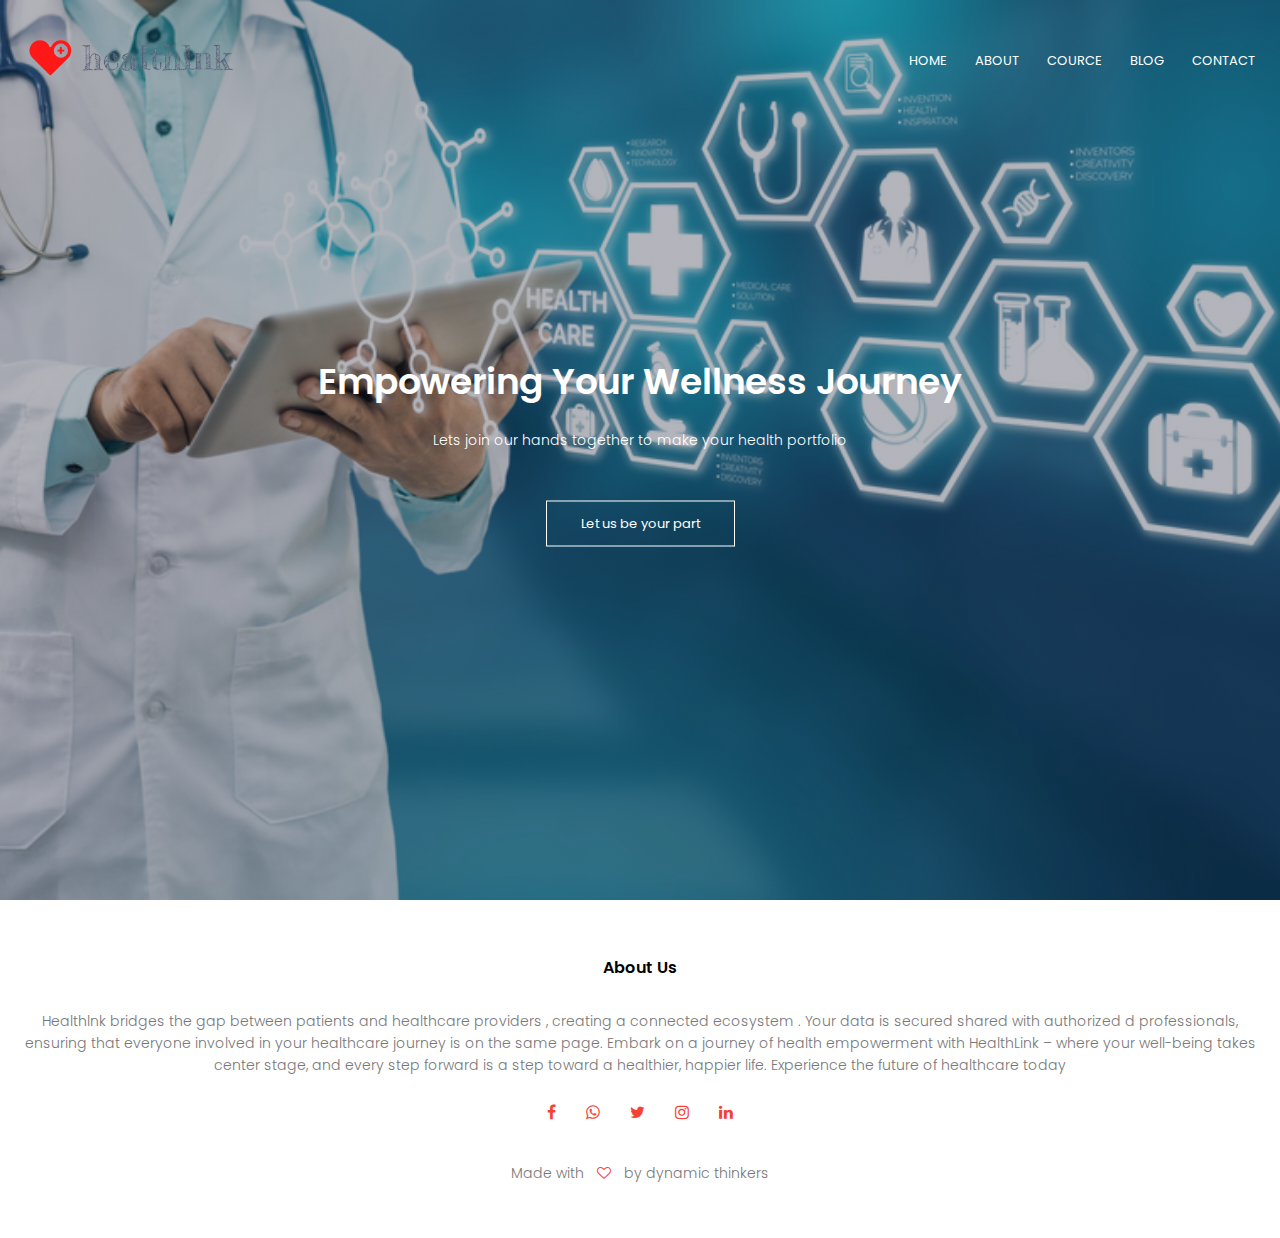
<file: index.html>
<!DOCTYPE html>
<html>
    <head>

        <meta name="viewport" content="width=device-width, initial-scale=1.0">


      <link rel="stylesheet" type="text/css" href="style.css"/>

      <link rel="preconnect" href="https://fonts.googleapis.com">
<link rel="preconnect" href="https://fonts.gstatic.com" crossorigin>
<link href="https://fonts.googleapis.com/css2?family=Poppins:ital,wght@0,300;0,400;0,600;0,700;1,100;1,300;1,500&display=swap" rel="stylesheet">

<link rel="stylesheet"  href="https://stackpath.bootstrapcdn.com/font-awesome/4.7.0/css/font-awesome.min.css"/>
        

       

        
            
       

        
        
        <title>HealthLink</title>
            
    </head>
    <body>

        <section class="header">

            <nav>
            <a href="#"><image src="logo.png"/></a>
<div class="nav-link" id="navLink">

    <i class="fa fa-times" onclick="closes()"   ></i>
            <ul>

                <li> <a href="#">HOME</a></li>
                 <li> <a href="#">ABOUT</a></li>
                  <li> <a href="#">COURCE</a></li>
                   <li> <a href="#">BLOG</a></li>
                   <li> <a href="#">CONTACT</a></li>

            </ul>
            
        </div>
        <i class="fa fa-bars" onclick="opens()"  ></i>
        </nav>

        <div class="content">

            <h1>Empowering Your Wellness Journey</h1>

            <p>Lets join our hands together to make your health portfolio</p>

            <a href="registration form.html" class="anchor-link"  >Let us be your part</a>
            



        </div>




            
        </section>

       
            <!--<------------------Footer------------------->


                <footer class="foot">
                    
                    <h4>About Us</h4>
                    <p>Healthlnk bridges the gap between patients and healthcare providers , creating a connected ecosystem . Your data is secured shared with authorized d professionals, ensuring ​

                        that everyone involved in your healthcare journey is on the same page. ​
                        
                        Embark on a journey of health empowerment with HealthLink – where your well-being takes center stage, and every step forward is a step toward a healthier, happier life. ​
                        
                        Experience the future of healthcare today​</p>
                    <div class="icons">

                        <i class="fa fa-facebook"></i>
                    <i class="fa fa-whatsapp"></i>
                    <i class="fa fa-twitter"></i>
                    <i class="fa fa-instagram"></i>
                    <i class="fa fa-linkedin"></i>

                    <p>Made with<i class="fa fa-heart-o"></i>by dynamic thinkers </p>
                        
                    </div>
                </footer>












       




      
       


       
</body>


</html>
</file>
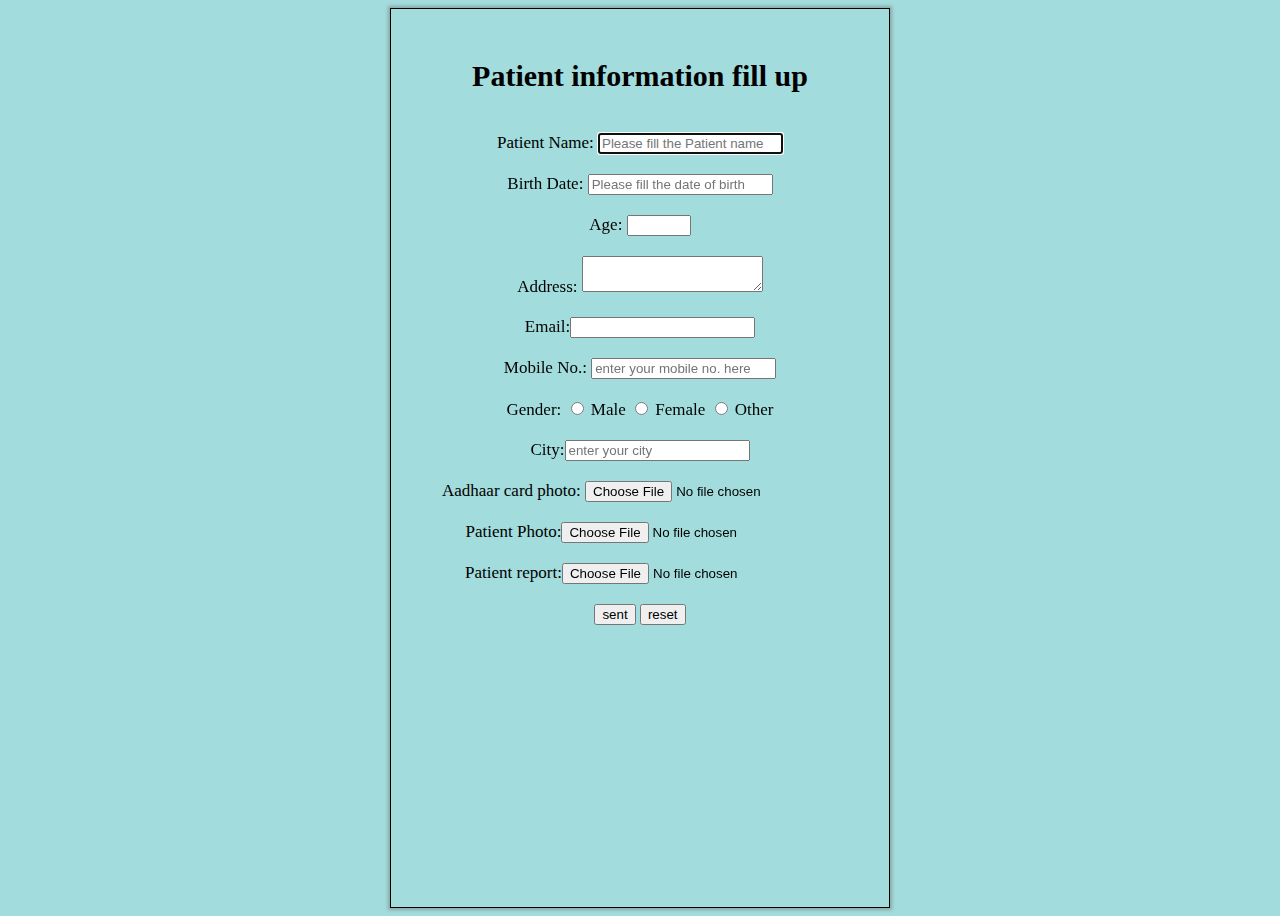
<file: my own make admission form.html>
<!DOCTYPE html>
<html>
<head>
	<style>
		.forms {
			width: 500px;
			height: 100vh;
			border: 1px black solid;
			padding: 50px;
			margin: auto;
			box-sizing: border-box;
			text-align: center;
			font-size: 17px;
			box-shadow: 0px 0px 3px 2px rgba(117, 116, 116, 0.5);
		}
      .forms legend b{
		font-size: 30px;
		text-align: center;
		
	  }
	</style>
<title> Testing </title>




</head>
<body style="background-color: rgb(162, 220, 220);  "> 
<form class="forms"> <legend> <b>Patient information fill up</b></legend>
	<br/>
	<br/> 
  Patient Name: <input type="text" name="name" placeholder="Please fill the Patient name" required="" maxlength="25" autofocus="" />
	<br/>
 <br/>
 	Birth Date: <input type="text" name="father name" placeholder="Please fill the date of birth" required="" maxlength="25" />
	 <br/>
	 <br/>
 	Age: <input type="number" min="0" max="100" name="mother name" placeholder="" required="" maxlength="25"  />
 	<br/>
 	<br/>
Address: <textarea name="address"></textarea>
<br/>
 <br/>
 	Email:<input type="email" name="email"/>
	 <br/>
	 <br/>
 	Mobile No.: <input type="text" name="mobile no." placeholder="enter your mobile no. here" required="" maxlength="10"  />
 	<br/>
 	<br/>
 	Gender: <input type="radio" name="gender" value="m" /> Male
 	<input type="radio" name="gender" value="f" /> Female
 	<input type="radio" name="gender" value="o" /> Other
 	<br/>
 	<br/>
 	City:<input type="text" name="City" value="" placeholder="enter your city"/>
	 <br/>
	 <br/>  
 Aadhaar card photo: <input type="file" name="adhar card photo" value="3"/>
 <br/>
 <br/>
 Patient Photo:<input type="file" name="candicate photo" value="4"/>
 <br/>
 <br/>
 Patient report:<input type="file" name="Patient report" value="4"/>
 <br/>
 <br/>
 <input type="submit" value="sent" />
<input type="reset" value="reset"/>



	
</form>
	  
	      
</body>
                                                                                               
</html>
</file>
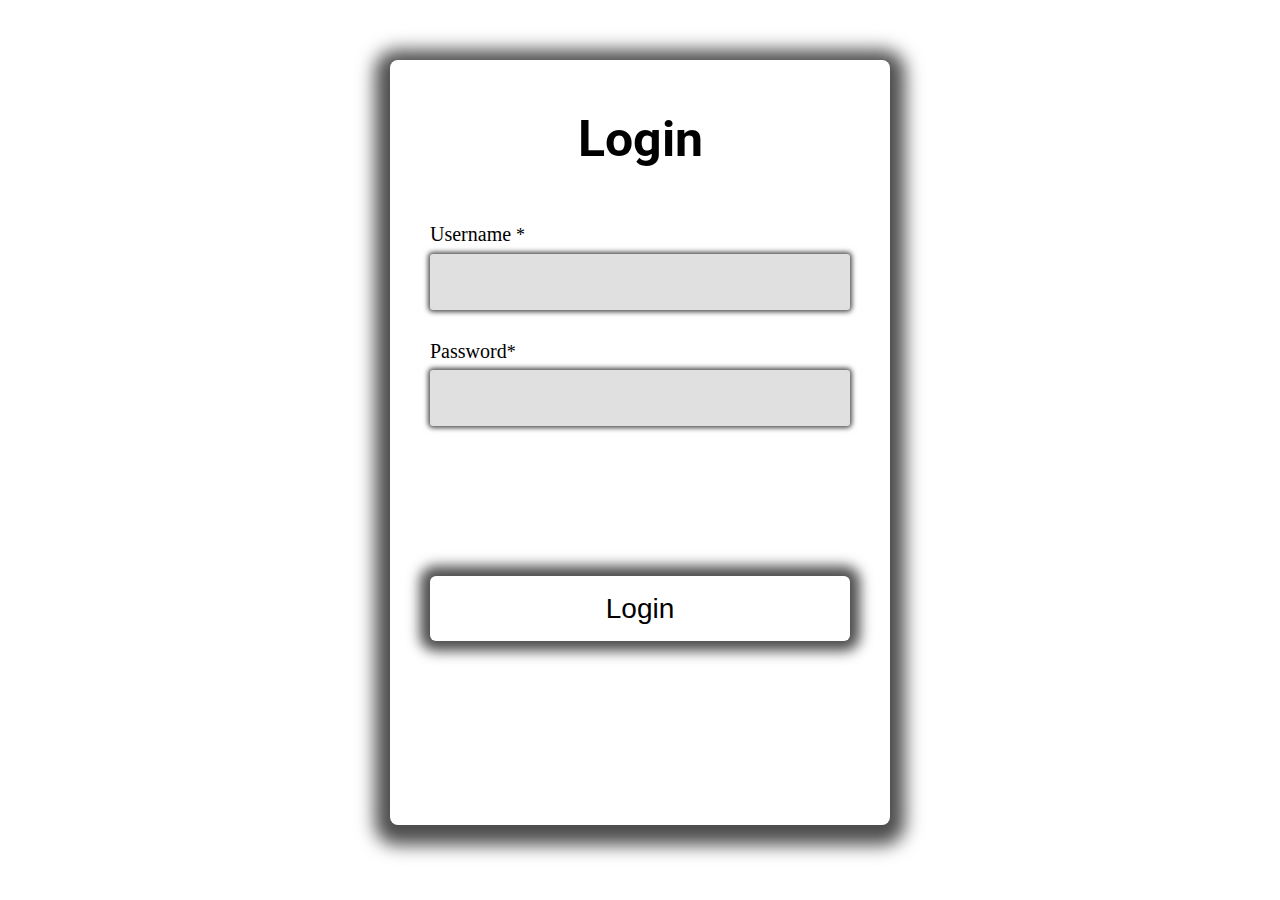
<file: registration form.html>
<!DOCTYPE html>
<html>
    <head>




<!--<---------------------CSS------------------------>


    <link rel="preconnect" href="https://fonts.googleapis.com">
<link rel="preconnect" href="https://fonts.gstatic.com" crossorigin>
<link href="https://fonts.googleapis.com/css2?family=Poppins:ital,wght@0,500;0,600;1,500&family=Roboto:ital,wght@0,300;0,900;1,300;1,400;1,700&display=swap" rel="stylesheet">


        <style>

            *{
                padding:0px;
                margin: 0px;
            }


              section{

                width: 100%;
                height: 100vh;
                background-image: url(https://img.freepik.com/free-vector/abstract-geometric-hexagonal-medical_1017-15002.jpg?w=996&t=st=1701414997~exp=1701415597~hmac=40229362a934b3bd72ec966c7430d8bad94f3f9f29014b8a4b457b414988e9ed);
                  padding-top: 60px;
                  background-position: center;
                  background-size: cover;
                  box-sizing: border-box;


              }
           

        

            .form{width:500px;
                height: 85vh;
                
                margin: auto;
               
                box-shadow: 0px 5px 18px 15px rgba(0,0,0,0.7) ;
                text-align: left;
                padding: 40px;
                border-radius: 8px;
                padding-bottom: 200px;
                box-sizing: border-box;


                


                }

            .form h1{
                text-align: center;
                margin-top:10px;
                margin-bottom: 25px;
                font-family: verdana;
                font-size: 50px;

                font-family: 'Poppins', sans-serif;
font-family: 'Roboto', sans-serif;
            }


            .form p{ padding:30px 0px;

                padding-bottom: 0px;

                

                
                                           }

            .form input {  

                width:420px;

                height: 56px;
                border-radius: 3px;
                    outline: none;
                font-size: 27px;

                margin-top: -25px;
                background-color:#e0e0e0 ;
                box-shadow: 0px 0px 5px 2px rgba(0,0,0,0.7) ;


                border: none;



            }


             label {

                text-align: left;
                font-size: 20px;

                                   }

               label::after{

                content: '*';

                font-size: 18px;
              }

            #err{
                color: red;
                  

                font-size: 20px;
            }

            #res{
                color: red;

              
                font-size: 25px;
            }

             #alert{
                color: red;

                text-align: center;


                font-size: 25px;
            }


            .sub{ width:420px;

                background-color:transparent ;
                color: black;
                height: 65px;
                border: none;
                text-align: center;
                font-size: 28px;
                cursor: pointer;
                box-shadow: 0px 0px 13px 10px rgba(0,0,0,0.7);
                border-radius: 6px;


            }


            .Password-check{

                color: grey;
               
                font-weight: bolder;

                display: block;





            }


            .Password-check::after{

                content: none;
            }



           
            

           
         </style>


      

        
        

        <title>testing</title>
            
    </head>
    <body >


        <section>

       


        <div class="form">

            <form onsubmit="return validate()" id="appli">

           <h1>Login</h1>

            <p>

       
            <label>
                Username
            </label>
        </p>
            <p>
            <input type="text" required="" name="Username" onkeyup="white(this.value)" autocomplete="off" />
        </p>
            <p>

            <label>Password</label>
        </p>
            <p style="margin-bottom: 150px;">
            <input type="Password" name="Password" id ="password"  onkeyup="validation(this.value)" />
        </p>
           
        
            
           

        </form>
        <a href="my own make admission form.html"> <button class="sub">Login</button></a>
        

        </div>

        </section>
    

       

        
       



</body>
</html>
</file>
<file: style.css>
*{
	padding:0px;
	margin:0px;

	font-family: 'Poppins', sans-serif;
}



.header{ width:100%;

	min-height:100vh;

	background-image:linear-gradient(rgba(4,9,30,0.3),rgba(4,9,30,0.3)),url(home\ back-round\ image.jpeg);
	background-position: center;
	background-size:cover;
	position:relative;




}


nav{

	display: flex;
	justify-content: space-between;
	align-items:center;
	padding-right:1%;



}

nav img {
width:255px;	
}

.nav-link{ flex:1;

	text-align: right;

}

.nav-link ul li {padding: 8px 12px;

	display: inline-block;

	list-style: none;

	position: relative;




}

.nav-link ul li a {
	color:#fff;
	text-decoration: none;
	font-size: 13px;
}


.nav-link ul li::after{

	content:'';
	width: 0%;
	height: 2px;
	display: block;
	margin: auto;
	background:#f44336;
	transition: 0.5s;



}


.nav-link ul li:hover::after{
	width: 100%;
}


.content{text-align: center;
	position: absolute;
	top:50%;
	left: 50%;
	width:90%;
	transform: translate(-50%,-50%);
	color:#fff;


}

h1{
	font-size: 62px;

}

.content p{margin:10px 0px 40px;
	font-size: 14px;
	color: #fff;


}

.anchor-link{text-decoration: none;

	font-size: 13px;
	border: 1px #fff solid;
	padding: 12px 34px;
	background: transparent;
	display: inline-block;
	position: relative;
	cursor: pointer;
	color: #fff;
	transition: 1s;
	


}

.anchor-link:hover{background: #f44336;

	border: 1px #f44336 solid ;


}

  nav .fa { display: none;

}


@media(max-width:700px){


	h1{
		font-size: 20px;
	}


	.nav-link ul li{

		display: block;
        


	}

	.nav-link{

		

		height: 100vh;
		transition: 1s;

		position: fixed;
		text-align: left;
		z-index:2;
        right: -200px;
        top:0px;
        width:200px;
        background: #f44336;

	}


	nav .fa { 

		display: block;
		color:#fff;
		margin:10px;
		font-size: 22px;
		cursor: pointer;

	}


	.nav-link ul{

		padding: 30px;
	}






}

.cource{margin: auto;

	margin-top: 100px;

	text-align: center;
	width: 80%;



}


h1{font-size:36px ;

	font-weight: 600;



}

p{ font-size:14px ;
	font-weight: 300;
	color: #777;
	line-height: 22px;
	padding: 10px;

}


.row{margin-top: 5%;

	display: flex;
	justify-content:space-between;

}


.cource-col{

	margin-bottom: 5%;
	background:#fff3f3;
    border-radius: 10px;
	padding:20px 12px ;
	flex-basis:31%;
	box-sizing: border-box;
	transition: 0.5s;






}

h3{
	margin: 10px 0px;
	font-weight: 600;

}

.cource-col:hover{

	box-shadow: 0px 0px 20px 0px rgba(0, 0, 0, 0.4);

}


@media(max-width:700px){


	.row{

		flex-direction:column;
	}



}



/*<---------------campus----------------->*/

.campus{ text-align: center;
	margin: auto;

	margin-top:50px ;
	width: 80%;




}


.campus-col{

	flex-basis: 32%;
    position: relative;
	margin-bottom: 30px;
	overflow: hidden;
	border-radius: 10px;
	



}


.campus-col img{
	display: block;

	width:100%;
}


.layer{ width:100%;

	position: absolute;
	top:0px;
	left: 0px;

	background: transparent;

	height: 100%;
	transition: 0.5s;




}

.layer:hover{

	background: rgba(226,0,0,0.7);


}


.layer h3{color:#fff;

	position: absolute;
   bottom:0px;
   left: 50%;
   transform: translatex(-50%);
   opacity: 0;
	
	
	font-size: 26px;
	width: 100%;
	font-weight: 500;
	transition: 0.5s;



}



.layer:hover h3 {

	bottom: 49%;
	opacity: 1;


}



/*<---------------Facilities------------------->*/


.facility{margin: auto;

	text-align: center;
	width: 80%;
	margin-top: 100px;



}


.facility-column{

	flex-basis: 31%;
	border-radius: 10px;
	margin-bottom: 5%;
	text-align: left;



}


.facility-column img{width:100%;

	border-radius: 10px;
}

.facility-column p {padding: 0px;


}



.facility-column h3 {

	margin-top: 15px;
	margin-bottom: 16px;




}

/*<-------------------Testimonials--------------------->*/

.testimonials{

	width:80%;
	text-align: center;
	margin: auto;
	margin-top: 100px;
}

.testimonials-col{
	display:flex;
	flex-basis: 44%;
	text-align: left;
	margin-bottom: 5%;
	padding: 25px;
	background-color: #fff3f3;
	border-radius: 10px;
	cursor: pointer;


}


.testimonials-col img{
	height: 40px;
	border-radius: 50%;
  margin-left: 5px;
	margin-right: 30px;

}

.testimonials-col p {

	padding: 0px;
}

.testimonials-col h3{

	margin-top: 15px;
}

.testimonials-col .fa{

	color: #f44336;
}


@media(max-width:700px){
	.testimonials-col img{
	
  margin-left: 0px;
	margin-right: 15px;

}

}


     /*   <------------------------Call To Action-------------------------->*/



     .cta{

     	width: 80%;
     	text-align: center;
     	margin: auto;
     	margin-top: 100px;
     	margin-bottom: 100px;
     	background-image: linear-gradient(rgba(0, 0, 0,0.7),rgba(0, 0, 0,0.7)),url(eduford_img/banner2.jpg);
     	background-size: cover;
     	background-position: center;
     	padding: 100px 0px;
     	border-radius: 10px;
     }

     .cta h1 {

     	margin-bottom: 40px;
     	padding: 0px;
     	color:#fff;
     }


     @media(max-width:700px){
         .cta h1{
         	font-size: 24px;
         }

     }



/*     <!--<------------------Footer------------------->*/


.foot{
	width: 100%;
	margin: auto;
	text-align: center;
	padding:30px 0px;
}

.foot h4{

	margin-top: 25px;
	margin-bottom: 20px;
	font-weight: 600;
}

.icons .fa{
	margin: 0px 13px;
	color:#f44336;
	padding: 18px 0px;
	cursor: pointer;

}

 .fa-heart-o {

 	color:#f44336;
 }


/* <-----------------------About us page------------------->*/


.sub-header{

	width:100%;
	height:50vh;
	background-image: linear-gradient(rgba(4, 9, 30, 0.7),
		rgba(4, 9, 30, 0.7)),url(eduford_img/background.jpg);

	background-size: cover;
	background-position: center;
	color: #fff;
	text-align: center	;
}

.sub-header h1 {

	margin-top: 100px;
}


.about-us{
	width: 80%;
	margin: auto;
	padding-top: 80px;
	padding-bottom:50px ;


}

.about-col{

	flex-basis: 48%;
	padding: 30px 2px;
}

.about-col img {

	width: 100%;
}


.about-col h1{

	padding-top: 0px;
}

.about-col p {

	padding: 15px 0px 25px 0px ;
}

.red-btn{

	color:#f44336;
	border: 1px solid #f44336;
	background: transparent;
}

.red-btn:hover{

	color:#fff;
}


/*<---------------------BLOG-------------------------->*/

.blog-content{

	width: 80%;
	margin: auto;
	padding: 60px 0px;
	
}

.blog-left{

	flex-basis: 65%;
}
.blog-left img {

	width: 100%;

}

.blog-left h2{

	color:#222;
	font-weight: 600;
	padding: 30px 0px;
}

.blog-left p {

	color:#999;
	padding: 0px;
}

.blog-right{
	flex-basis: 32%;
	
}

.blog-right h3{
background: #f44336;
	color: #fff;
	padding: 7px 0px;
	margin-bottom:20px ;
	font-size: 16px;
	text-align: center;

}

.blog-right div {

	color: #555;
	display: flex;
	align-items: center;
	justify-content: space-between;
	padding: 8px;
	box-sizing: border-box;


}

.comment-box{
	border: 1px solid #ccc;
	margin: 50px 0px;
	padding: 10px 20px;


}

.comment-form input , .comment-form textarea {

	width: 100%;
	margin: 15px 0px;
	padding: 10px;
	background: #f0f0f0;
	box-sizing: border-box;
	outline: none;
	border: none;
}

.comment-form button{

	margin: 10px 0px;
}

@media(max-width:700px){

	.sub-header h1 {

		font-size: 24px;
	}
}


/*<----------------------------Contact Us--------------------------->*/

.location{
	width: 80%;
	
	margin: 80px auto;
}

.location iframe{

	width: 100%;
}

.contact-us{

	width: 80%;
	margin: auto;
}

.contact-col{
	flex-basis: 48%;
	margin-bottom: 30px;
}

.contact-col div{

	margin-bottom: 40px;
	align-items: center;
	display: flex;
}

.contact-col div .fa{
  font-size: 28px;
	margin: 10px;
	margin-right: 30px;
	color: #f44336;
}

.contact-col div p {

	padding: 0px;
}
.contact-col div h5{

	margin-bottom: 5px;
	font-size:20px ;
	font-weight: 400;
	color:#555;
}

.contact-col input,.contact-col textarea{
  width:100%;
	outline: none;
	padding: 15px;
	margin-bottom: 17px;
	border: 1px solid #ccc;
	box-sizing: border-box;

}
</file>
